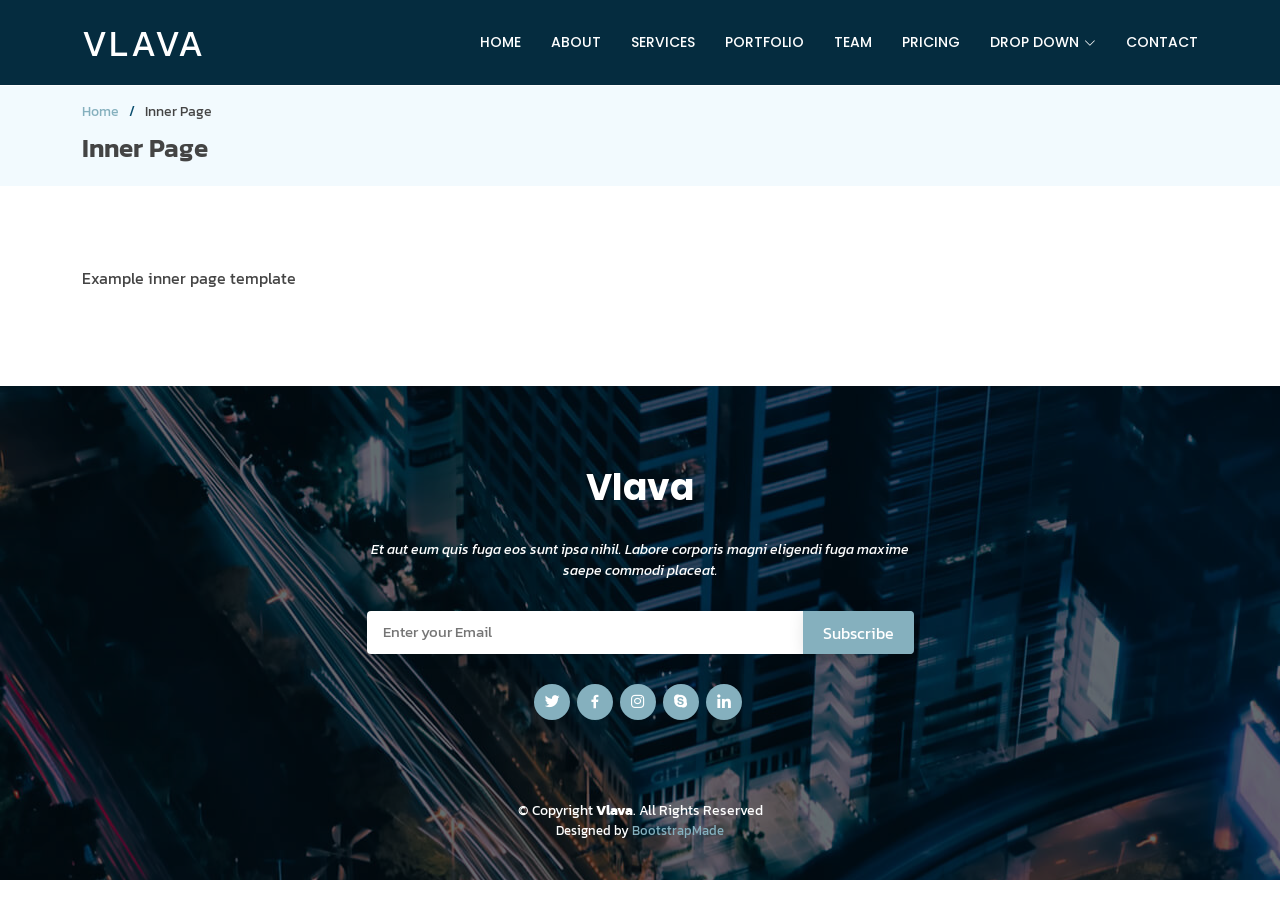
<file: inner-page.html>
<!DOCTYPE html>
<html lang="en">

<head>
  <meta charset="utf-8">
  <meta content="width=device-width, initial-scale=1.0" name="viewport">

  <title>Inner Page - Vlava Bootstrap Template</title>
  <meta content="" name="description">
  <meta content="" name="keywords">

  <!-- Favicons -->
  <link href="assets/img/favicon.png" rel="icon">
  <link href="assets/img/apple-touch-icon.png" rel="apple-touch-icon">

  <!-- Google Fonts -->
  <link href="https://fonts.googleapis.com/css?family=Open+Sans:300,300i,400,400i,600,600i,700,700i|Raleway:300,300i,400,400i,500,500i,600,600i,700,700i|Poppins:300,300i,400,400i,500,500i,600,600i,700,700i" rel="stylesheet">

  <!-- Vendor CSS Files -->
  <link href="assets/vendor/bootstrap/css/bootstrap.min.css" rel="stylesheet">
  <link href="assets/vendor/bootstrap-icons/bootstrap-icons.css" rel="stylesheet">
  <link href="assets/vendor/boxicons/css/boxicons.min.css" rel="stylesheet">
  <link href="assets/vendor/glightbox/css/glightbox.min.css" rel="stylesheet">
  <link href="assets/vendor/remixicon/remixicon.css" rel="stylesheet">
  <link href="assets/vendor/swiper/swiper-bundle.min.css" rel="stylesheet">

  <!-- Template Main CSS File -->
  <link href="assets/css/style.css" rel="stylesheet">

  <!-- =======================================================
  * Template Name: Vlava - v4.7.0
  * Template URL: https://bootstrapmade.com/vlava-free-bootstrap-one-page-template/
  * Author: BootstrapMade.com
  * License: https://bootstrapmade.com/license/
  ======================================================== -->
</head>

<body>

  <!-- ======= Header ======= -->
  <header id="header" class="fixed-top d-flex align-items-center ">
    <div class="container d-flex align-items-center justify-content-between">

      <div class="logo">
        <h1><a href="index.html">Vlava</a></h1>
        <!-- Uncomment below if you prefer to use an image logo -->
        <!-- <a href="index.html"><img src="assets/img/logo.png" alt="" class="img-fluid"></a>-->
      </div>

      <nav id="navbar" class="navbar">
        <ul>
          <li><a class="nav-link scrollto " href="#hero">Home</a></li>
          <li><a class="nav-link scrollto" href="#about">About</a></li>
          <li><a class="nav-link scrollto" href="#services">Services</a></li>
          <li><a class="nav-link scrollto " href="#portfolio">Portfolio</a></li>
          <li><a class="nav-link scrollto" href="#team">Team</a></li>
          <li><a class="nav-link scrollto" href="#pricing">Pricing</a></li>
          <li class="dropdown"><a href="#"><span>Drop Down</span> <i class="bi bi-chevron-down"></i></a>
            <ul>
              <li><a href="#">Drop Down 1</a></li>
              <li class="dropdown"><a href="#"><span>Deep Drop Down</span> <i class="bi bi-chevron-right"></i></a>
                <ul>
                  <li><a href="#">Deep Drop Down 1</a></li>
                  <li><a href="#">Deep Drop Down 2</a></li>
                  <li><a href="#">Deep Drop Down 3</a></li>
                  <li><a href="#">Deep Drop Down 4</a></li>
                  <li><a href="#">Deep Drop Down 5</a></li>
                </ul>
              </li>
              <li><a href="#">Drop Down 2</a></li>
              <li><a href="#">Drop Down 3</a></li>
              <li><a href="#">Drop Down 4</a></li>
            </ul>
          </li>
          <li><a class="nav-link scrollto" href="#contact">Contact</a></li>
        </ul>
        <i class="bi bi-list mobile-nav-toggle"></i>
      </nav><!-- .navbar -->

    </div>
  </header><!-- End Header -->

  <main id="main">

    <!-- ======= Breadcrumbs ======= -->
    <section id="breadcrumbs" class="breadcrumbs">
      <div class="container">

        <ol>
          <li><a href="index.html">Home</a></li>
          <li>Inner Page</li>
        </ol>
        <h2>Inner Page</h2>

      </div>
    </section><!-- End Breadcrumbs -->

    <section class="inner-page">
      <div class="container">
        <p>
          Example inner page template
        </p>
      </div>
    </section>

  </main><!-- End #main -->

  <!-- ======= Footer ======= -->
  <footer id="footer">

    <div class="footer-top">

      <div class="container">

        <div class="row  justify-content-center">
          <div class="col-lg-6">
            <h3>Vlava</h3>
            <p>Et aut eum quis fuga eos sunt ipsa nihil. Labore corporis magni eligendi fuga maxime saepe commodi placeat.</p>
          </div>
        </div>

        <div class="row footer-newsletter justify-content-center">
          <div class="col-lg-6">
            <form action="" method="post">
              <input type="email" name="email" placeholder="Enter your Email"><input type="submit" value="Subscribe">
            </form>
          </div>
        </div>

        <div class="social-links">
          <a href="#" class="twitter"><i class="bx bxl-twitter"></i></a>
          <a href="#" class="facebook"><i class="bx bxl-facebook"></i></a>
          <a href="#" class="instagram"><i class="bx bxl-instagram"></i></a>
          <a href="#" class="google-plus"><i class="bx bxl-skype"></i></a>
          <a href="#" class="linkedin"><i class="bx bxl-linkedin"></i></a>
        </div>

      </div>
    </div>

    <div class="container footer-bottom clearfix">
      <div class="copyright">
        &copy; Copyright <strong><span>Vlava</span></strong>. All Rights Reserved
      </div>
      <div class="credits">
        <!-- All the links in the footer should remain intact. -->
        <!-- You can delete the links only if you purchased the pro version. -->
        <!-- Licensing information: https://bootstrapmade.com/license/ -->
        <!-- Purchase the pro version with working PHP/AJAX contact form: https://bootstrapmade.com/vlava-free-bootstrap-one-page-template/ -->
        Designed by <a href="https://bootstrapmade.com/">BootstrapMade</a>
      </div>
    </div>
  </footer><!-- End Footer -->

  <a href="#" class="back-to-top d-flex align-items-center justify-content-center"><i class="bi bi-arrow-up-short"></i></a>

  <!-- Vendor JS Files -->
  <script src="assets/vendor/bootstrap/js/bootstrap.bundle.min.js"></script>
  <script src="assets/vendor/glightbox/js/glightbox.min.js"></script>
  <script src="assets/vendor/isotope-layout/isotope.pkgd.min.js"></script>
  <script src="assets/vendor/swiper/swiper-bundle.min.js"></script>
  <script src="assets/vendor/php-email-form/validate.js"></script>

  <!-- Template Main JS File -->
  <script src="assets/js/main.js"></script>

</body>

</html>
</file>
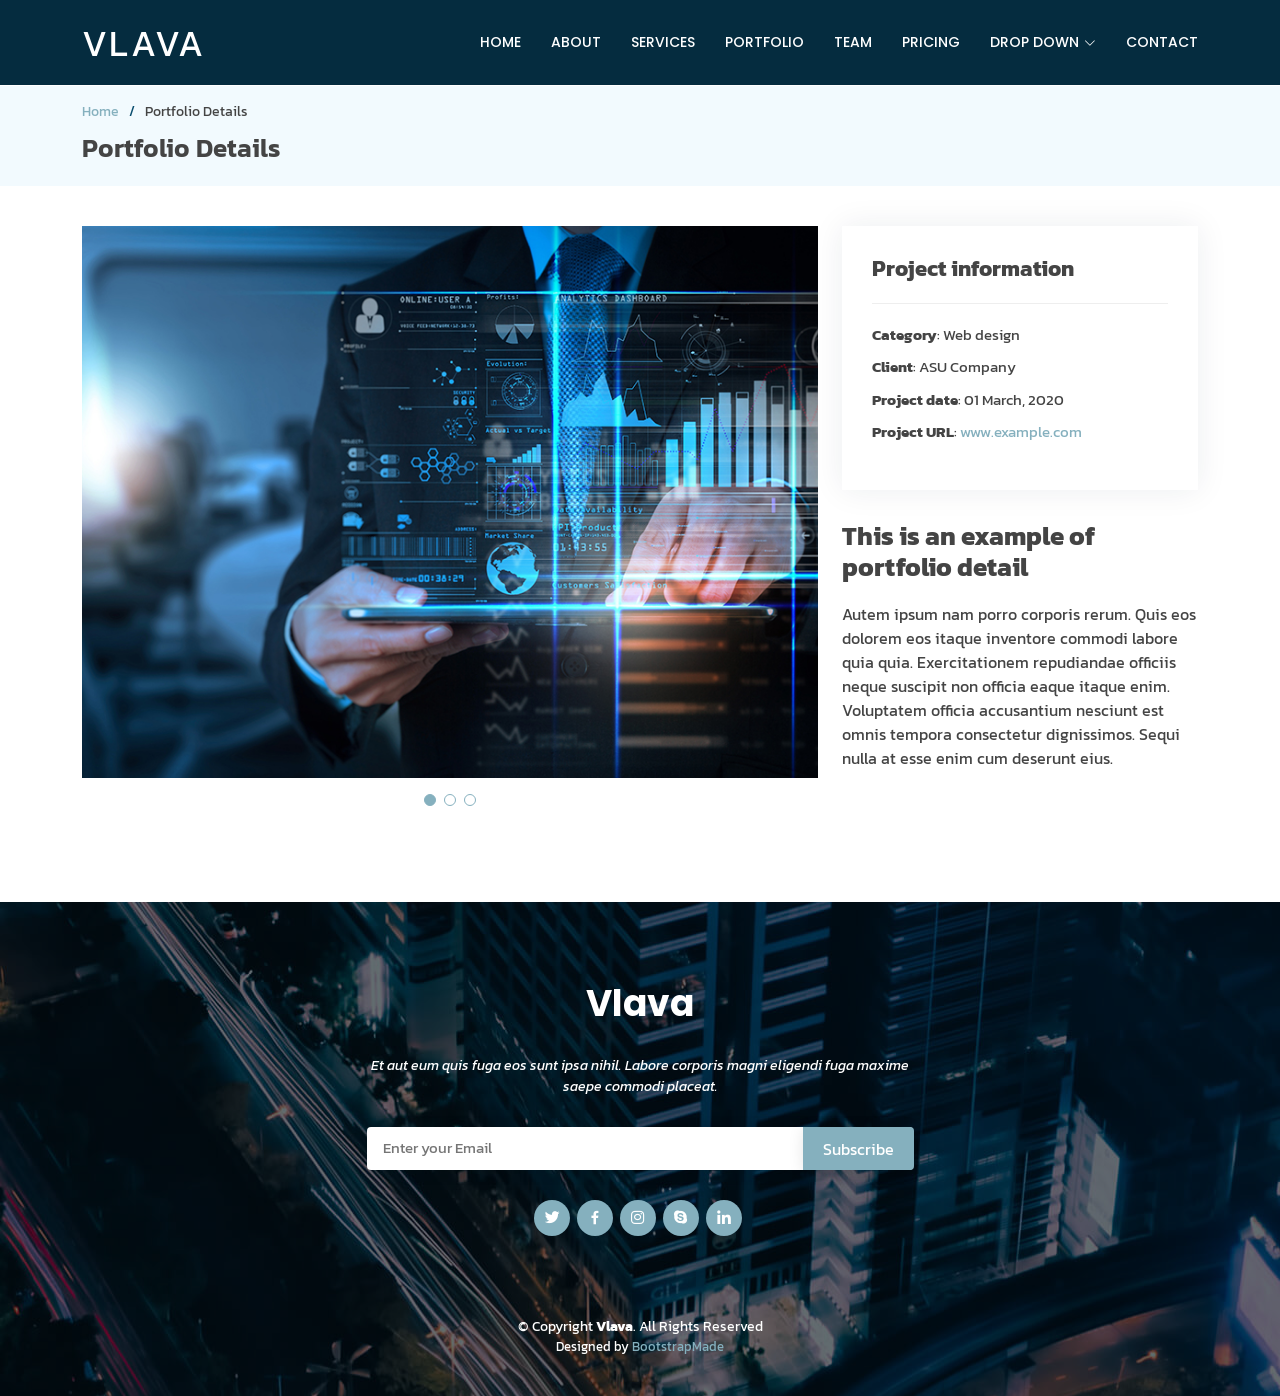
<file: portfolio-details.html>
<!DOCTYPE html>
<html lang="en">

<head>
  <meta charset="utf-8">
  <meta content="width=device-width, initial-scale=1.0" name="viewport">

  <title>Portfolio Details - Vlava Bootstrap Template</title>
  <meta content="" name="description">
  <meta content="" name="keywords">

  <!-- Favicons -->
  <link href="assets/img/favicon.png" rel="icon">
  <link href="assets/img/apple-touch-icon.png" rel="apple-touch-icon">

  <!-- Google Fonts -->
  <link href="https://fonts.googleapis.com/css?family=Open+Sans:300,300i,400,400i,600,600i,700,700i|Raleway:300,300i,400,400i,500,500i,600,600i,700,700i|Poppins:300,300i,400,400i,500,500i,600,600i,700,700i" rel="stylesheet">

  <!-- Vendor CSS Files -->
  <link href="assets/vendor/bootstrap/css/bootstrap.min.css" rel="stylesheet">
  <link href="assets/vendor/bootstrap-icons/bootstrap-icons.css" rel="stylesheet">
  <link href="assets/vendor/boxicons/css/boxicons.min.css" rel="stylesheet">
  <link href="assets/vendor/glightbox/css/glightbox.min.css" rel="stylesheet">
  <link href="assets/vendor/remixicon/remixicon.css" rel="stylesheet">
  <link href="assets/vendor/swiper/swiper-bundle.min.css" rel="stylesheet">

  <!-- Template Main CSS File -->
  <link href="assets/css/style.css" rel="stylesheet">

  <!-- =======================================================
  * Template Name: Vlava - v4.7.0
  * Template URL: https://bootstrapmade.com/vlava-free-bootstrap-one-page-template/
  * Author: BootstrapMade.com
  * License: https://bootstrapmade.com/license/
  ======================================================== -->
</head>

<body>

  <!-- ======= Header ======= -->
  <header id="header" class="fixed-top d-flex align-items-center ">
    <div class="container d-flex align-items-center justify-content-between">

      <div class="logo">
        <h1><a href="index.html">Vlava</a></h1>
        <!-- Uncomment below if you prefer to use an image logo -->
        <!-- <a href="index.html"><img src="assets/img/logo.png" alt="" class="img-fluid"></a>-->
      </div>

      <nav id="navbar" class="navbar">
        <ul>
          <li><a class="nav-link scrollto " href="#hero">Home</a></li>
          <li><a class="nav-link scrollto" href="#about">About</a></li>
          <li><a class="nav-link scrollto" href="#services">Services</a></li>
          <li><a class="nav-link scrollto " href="#portfolio">Portfolio</a></li>
          <li><a class="nav-link scrollto" href="#team">Team</a></li>
          <li><a class="nav-link scrollto" href="#pricing">Pricing</a></li>
          <li class="dropdown"><a href="#"><span>Drop Down</span> <i class="bi bi-chevron-down"></i></a>
            <ul>
              <li><a href="#">Drop Down 1</a></li>
              <li class="dropdown"><a href="#"><span>Deep Drop Down</span> <i class="bi bi-chevron-right"></i></a>
                <ul>
                  <li><a href="#">Deep Drop Down 1</a></li>
                  <li><a href="#">Deep Drop Down 2</a></li>
                  <li><a href="#">Deep Drop Down 3</a></li>
                  <li><a href="#">Deep Drop Down 4</a></li>
                  <li><a href="#">Deep Drop Down 5</a></li>
                </ul>
              </li>
              <li><a href="#">Drop Down 2</a></li>
              <li><a href="#">Drop Down 3</a></li>
              <li><a href="#">Drop Down 4</a></li>
            </ul>
          </li>
          <li><a class="nav-link scrollto" href="#contact">Contact</a></li>
        </ul>
        <i class="bi bi-list mobile-nav-toggle"></i>
      </nav><!-- .navbar -->

    </div>
  </header><!-- End Header -->

  <main id="main">

    <!-- ======= Breadcrumbs ======= -->
    <section id="breadcrumbs" class="breadcrumbs">
      <div class="container">

        <ol>
          <li><a href="index.html">Home</a></li>
          <li>Portfolio Details</li>
        </ol>
        <h2>Portfolio Details</h2>

      </div>
    </section><!-- End Breadcrumbs -->

    <!-- ======= Portfolio Details Section ======= -->
    <section id="portfolio-details" class="portfolio-details">
      <div class="container">

        <div class="row gy-4">

          <div class="col-lg-8">
            <div class="portfolio-details-slider swiper">
              <div class="swiper-wrapper align-items-center">

                <div class="swiper-slide">
                  <img src="assets/img/portfolio/portfolio-1.jpg" alt="">
                </div>

                <div class="swiper-slide">
                  <img src="assets/img/portfolio/portfolio-2.jpg" alt="">
                </div>

                <div class="swiper-slide">
                  <img src="assets/img/portfolio/portfolio-3.jpg" alt="">
                </div>

              </div>
              <div class="swiper-pagination"></div>
            </div>
          </div>

          <div class="col-lg-4">
            <div class="portfolio-info">
              <h3>Project information</h3>
              <ul>
                <li><strong>Category</strong>: Web design</li>
                <li><strong>Client</strong>: ASU Company</li>
                <li><strong>Project date</strong>: 01 March, 2020</li>
                <li><strong>Project URL</strong>: <a href="#">www.example.com</a></li>
              </ul>
            </div>
            <div class="portfolio-description">
              <h2>This is an example of portfolio detail</h2>
              <p>
                Autem ipsum nam porro corporis rerum. Quis eos dolorem eos itaque inventore commodi labore quia quia. Exercitationem repudiandae officiis neque suscipit non officia eaque itaque enim. Voluptatem officia accusantium nesciunt est omnis tempora consectetur dignissimos. Sequi nulla at esse enim cum deserunt eius.
              </p>
            </div>
          </div>

        </div>

      </div>
    </section><!-- End Portfolio Details Section -->

  </main><!-- End #main -->

  <!-- ======= Footer ======= -->
  <footer id="footer">

    <div class="footer-top">

      <div class="container">

        <div class="row  justify-content-center">
          <div class="col-lg-6">
            <h3>Vlava</h3>
            <p>Et aut eum quis fuga eos sunt ipsa nihil. Labore corporis magni eligendi fuga maxime saepe commodi placeat.</p>
          </div>
        </div>

        <div class="row footer-newsletter justify-content-center">
          <div class="col-lg-6">
            <form action="" method="post">
              <input type="email" name="email" placeholder="Enter your Email"><input type="submit" value="Subscribe">
            </form>
          </div>
        </div>

        <div class="social-links">
          <a href="#" class="twitter"><i class="bx bxl-twitter"></i></a>
          <a href="#" class="facebook"><i class="bx bxl-facebook"></i></a>
          <a href="#" class="instagram"><i class="bx bxl-instagram"></i></a>
          <a href="#" class="google-plus"><i class="bx bxl-skype"></i></a>
          <a href="#" class="linkedin"><i class="bx bxl-linkedin"></i></a>
        </div>

      </div>
    </div>

    <div class="container footer-bottom clearfix">
      <div class="copyright">
        &copy; Copyright <strong><span>Vlava</span></strong>. All Rights Reserved
      </div>
      <div class="credits">
        <!-- All the links in the footer should remain intact. -->
        <!-- You can delete the links only if you purchased the pro version. -->
        <!-- Licensing information: https://bootstrapmade.com/license/ -->
        <!-- Purchase the pro version with working PHP/AJAX contact form: https://bootstrapmade.com/vlava-free-bootstrap-one-page-template/ -->
        Designed by <a href="https://bootstrapmade.com/">BootstrapMade</a>
      </div>
    </div>
  </footer><!-- End Footer -->

  <a href="#" class="back-to-top d-flex align-items-center justify-content-center"><i class="bi bi-arrow-up-short"></i></a>

  <!-- Vendor JS Files -->
  <script src="assets/vendor/bootstrap/js/bootstrap.bundle.min.js"></script>
  <script src="assets/vendor/glightbox/js/glightbox.min.js"></script>
  <script src="assets/vendor/isotope-layout/isotope.pkgd.min.js"></script>
  <script src="assets/vendor/swiper/swiper-bundle.min.js"></script>
  <script src="assets/vendor/php-email-form/validate.js"></script>

  <!-- Template Main JS File -->
  <script src="assets/js/main.js"></script>

</body>

</html>
</file>
<file: assets/css/style.css>
/**
* Template Name: Vlava - v4.7.0
* Template URL: https://bootstrapmade.com/vlava-free-bootstrap-one-page-template/
* Author: BootstrapMade.com
* License: https://bootstrapmade.com/license/
*/

/*--------------------------------------------------------------
# General
--------------------------------------------------------------*/

@import url('https://fonts.googleapis.com/css2?family=Kanit&display=swap');


body {
  font-family: 'Kanit', sans-serif;
  color: #444444;
}

a {
  color: #85b0be;
  text-decoration: none;
}

a:hover {
  color: #a6c6d0;
  text-decoration: none;
}

h1, h2, h3, h4, h5, h6 {
  font-family: 'Kanit', sans-serif;
}

/*--------------------------------------------------------------
# Back to top button
--------------------------------------------------------------*/
.back-to-top {
  position: fixed;
  visibility: hidden;
  opacity: 0;
  right: 15px;
  bottom: 15px;
  z-index: 996;
  background: #85b0be;
  width: 40px;
  height: 40px;
  border-radius: 4px;
  transition: all 0.4s;
}
.back-to-top i {
  font-size: 28px;
  color: #fff;
  line-height: 0;
}
.back-to-top:hover {
  background: #a0c1cc;
  color: #fff;
}
.back-to-top.active {
  visibility: visible;
  opacity: 1;
}

/*--------------------------------------------------------------
# Header
--------------------------------------------------------------*/
#header {
  z-index: 997;
  transition: all 0.5s;
  background: #052c3f;
  padding: 22px 0;
}
#header.header-transparent {
  background: none;
}
#header.header-scrolled {
  background: rgba(5, 44, 63, 0.8);
  padding: 12px 0;
}
#header .logo h1 {
  font-size: 36px;
  margin: 0;
  padding: 0;
  line-height: 1;
  font-weight: 400;
  letter-spacing: 3px;
  text-transform: uppercase;
}
#header .logo h1 a, #header .logo h1 a:hover {
  color: #fff;
  text-decoration: none;
}
#header .logo img {
  padding: 0;
  margin: 0;
  max-height: 40px;
}
@media (max-width: 768px) {
  #header .logo h1 {
    font-size: 28px;
  }
}

/*--------------------------------------------------------------
# Navigation Menu
--------------------------------------------------------------*/
/**
* Desktop Navigation 
*/
.navbar {
  padding: 0;
}
.navbar ul {
  margin: 0;
  padding: 0;
  display: flex;
  list-style: none;
  align-items: center;
}
.navbar li {
  position: relative;
}
.navbar a, .navbar a:focus {
  display: flex;
  align-items: center;
  justify-content: space-between;
  padding: 10px 0 10px 30px;
  font-family: "Poppins", sans-serif;
  font-size: 14px;
  font-weight: 500;
  color: #fff;
  white-space: nowrap;
  text-transform: uppercase;
  transition: 0.3s;
}
.navbar a i, .navbar a:focus i {
  font-size: 12px;
  line-height: 0;
  margin-left: 5px;
}
.navbar a:hover, .navbar .active, .navbar .active:focus, .navbar li:hover > a {
  color: #85b0be;
}
.navbar .dropdown ul {
  display: block;
  position: absolute;
  left: 14px;
  top: calc(100% + 30px);
  margin: 0;
  padding: 10px 0;
  z-index: 99;
  opacity: 0;
  visibility: hidden;
  background: #fff;
  box-shadow: 0px 0px 30px rgba(127, 137, 161, 0.25);
  transition: 0.3s;
}
.navbar .dropdown ul li {
  min-width: 200px;
}
.navbar .dropdown ul a {
  padding: 10px 20px;
  font-size: 14px;
  text-transform: none;
  font-weight: 500;
  color: #3b626f;
}
.navbar .dropdown ul a i {
  font-size: 12px;
}
.navbar .dropdown ul a:hover, .navbar .dropdown ul .active:hover, .navbar .dropdown ul li:hover > a {
  color: #85b0be;
}
.navbar .dropdown:hover > ul {
  opacity: 1;
  top: 100%;
  visibility: visible;
}
.navbar .dropdown .dropdown ul {
  top: 0;
  left: calc(100% - 30px);
  visibility: hidden;
}
.navbar .dropdown .dropdown:hover > ul {
  opacity: 1;
  top: 0;
  left: 100%;
  visibility: visible;
}
@media (max-width: 1366px) {
  .navbar .dropdown .dropdown ul {
    left: -90%;
  }
  .navbar .dropdown .dropdown:hover > ul {
    left: -100%;
  }
}

/**
* Mobile Navigation 
*/
.mobile-nav-toggle {
  color: #fff;
  font-size: 28px;
  cursor: pointer;
  display: none;
  line-height: 0;
  transition: 0.5s;
}

@media (max-width: 991px) {
  .mobile-nav-toggle {
    display: block;
  }

  .navbar ul {
    display: none;
  }
}
.navbar-mobile {
  position: fixed;
  overflow: hidden;
  top: 0;
  right: 0;
  left: 0;
  bottom: 0;
  background: rgba(1, 11, 16, 0.9);
  transition: 0.3s;
  z-index: 999;
}
.navbar-mobile .mobile-nav-toggle {
  position: absolute;
  top: 15px;
  right: 15px;
}
.navbar-mobile ul {
  display: block;
  position: absolute;
  top: 55px;
  right: 15px;
  bottom: 15px;
  left: 15px;
  padding: 10px 0;
  background-color: #fff;
  overflow-y: auto;
  transition: 0.3s;
}
.navbar-mobile a, .navbar-mobile a:focus {
  padding: 10px 20px;
  font-size: 15px;
  color: #052c3f;
}
.navbar-mobile a:hover, .navbar-mobile .active, .navbar-mobile li:hover > a {
  color: #85b0be;
}
.navbar-mobile .getstarted, .navbar-mobile .getstarted:focus {
  margin: 15px;
}
.navbar-mobile .dropdown ul {
  position: static;
  display: none;
  margin: 10px 20px;
  padding: 10px 0;
  z-index: 99;
  opacity: 1;
  visibility: visible;
  background: #fff;
  box-shadow: 0px 0px 30px rgba(127, 137, 161, 0.25);
}
.navbar-mobile .dropdown ul li {
  min-width: 200px;
}
.navbar-mobile .dropdown ul a {
  padding: 10px 20px;
}
.navbar-mobile .dropdown ul a i {
  font-size: 12px;
}
.navbar-mobile .dropdown ul a:hover, .navbar-mobile .dropdown ul .active:hover, .navbar-mobile .dropdown ul li:hover > a {
  color: #85b0be;
}
.navbar-mobile .dropdown > .dropdown-active {
  display: block;
}

/*--------------------------------------------------------------
# Hero Section
--------------------------------------------------------------*/
#hero {
  width: 100%;
  height: 80vh;
  background: url("../img/hero-bg.jpg") top center;
  background-size: cover;
  position: relative;
}
#hero:before {
  content: "";
  background: rgba(5, 44, 63, 0.5);
  position: absolute;
  bottom: 0;
  top: 0;
  left: 0;
  right: 0;
}
#hero .hero-container {
  position: absolute;
  bottom: 0;
  top: 0;
  left: 0;
  right: 0;
  display: flex;
  justify-content: center;
  align-items: center;
  flex-direction: column;
  text-align: center;
  padding: 0 15px;
}
#hero h1 {
  margin: 0 0 15px 0;
  font-size: 48px;
  font-weight: 700;
  line-height: 56px;
  text-transform: uppercase;
  color: #fff;
}
#hero h2 {
  color: #eee;
  margin-bottom: 30px;
  font-size: 24px;
}
#hero .btn-get-started {
  font-family: "Raleway", sans-serif;
  text-transform: uppercase;
  font-weight: 500;
  font-size: 16px;
  letter-spacing: 1px;
  display: inline-block;
  padding: 10px 28px;
  border-radius: 4px;
  transition: 0.5s;
  border: 2px solid #85b0be;
  color: #fff;
}
#hero .btn-get-started:hover {
  background: #85b0be;
  border: 2px solid #85b0be;
}
@media (min-width: 1024px) {
  #hero {
    background-attachment: fixed;
  }
}
@media (max-width: 768px) {
  #hero h1 {
    font-size: 28px;
    line-height: 36px;
  }
  #hero h2 {
    font-size: 18px;
    line-height: 24px;
    margin-bottom: 30px;
  }
}

/*--------------------------------------------------------------
# Sections General
--------------------------------------------------------------*/
section {
  padding: 80px 0;
  overflow: hidden;
}

.section-bg {
  background-color: #f6f9fa;
}

.section-title {
  text-align: center;
  padding-bottom: 30px;
}
.section-title h2 {
  font-size: 36px;
  font-weight: 700;
  text-transform: uppercase;
  margin-bottom: 20px;
  padding-bottom: 0;
  color: #052c3f;
}
.section-title p {
  margin-bottom: 0;
}

/*--------------------------------------------------------------
# About
--------------------------------------------------------------*/
.about .content h2 {
  font-weight: 700;
  font-size: 48px;
  line-height: 60px;
  margin-bottom: 20px;
  text-transform: uppercase;
  color: #052c3f;
}
.about .content h3 {
  font-weight: 500;
  line-height: 32px;
  font-size: 24px;
  color: #4d8090;
}
.about .content ul {
  list-style: none;
  padding: 0;
}
.about .content ul li {
  padding: 10px 0 0 28px;
  position: relative;
}
.about .content ul i {
  left: 0;
  top: 7px;
  position: absolute;
  font-size: 20px;
  color: #85b0be;
}
.about .content p:last-child {
  margin-bottom: 0;
}

/*--------------------------------------------------------------
# Services
--------------------------------------------------------------*/
.services {
  padding-bottom: 40px;
}
.services .icon-box {
  margin-bottom: 40px;
}
.services .icon {
  float: left;
  display: flex;
  align-items: center;
  justify-content: center;
  width: 72px;
  height: 72px;
  border-radius: 50%;
  transition: 0.5s;
  border: 2px solid #85b0be;
}
.services .icon i {
  color: #649aac;
  font-size: 24px;
  line-height: 0;
}
.services .title {
  margin-left: 90px;
  font-weight: 700;
  margin-bottom: 15px;
  font-size: 18px;
}
.services .title a {
  color: #052c3f;
  transition: 0.3s;
}
.services .description {
  margin-left: 90px;
  line-height: 24px;
  font-size: 14px;
}
.services .icon-box:hover .icon {
  background: #85b0be;
}
.services .icon-box:hover .icon i {
  color: #fff;
}
.services .icon-box:hover .title a {
  color: #85b0be;
}

/*--------------------------------------------------------------
# Featured
--------------------------------------------------------------*/
.featured img {
  border-radius: 0;
}
.featured .card {
  border: 0;
  text-align: ceneter;
}
.featured .card-body {
  -moz-text-align-last: center;
  text-align-last: center;
}
.featured .card-title a {
  font-weight: 600;
  font-size: 18px;
  color: #052c3f;
}
.featured .btn {
  border-radius: 4px;
  padding: 4px 30px 6px 30px;
  border: 2px solid #85b0be;
  color: #85b0be;
  font-weight: 500;
}
.featured .btn:hover {
  background-color: #85b0be;
  color: #fff;
}

/*--------------------------------------------------------------
# Testimonials
--------------------------------------------------------------*/
.testimonials {
  padding: 80px 0;
  background: url("../img/testimonials-bg.jpg") no-repeat;
  background-position: center center;
  background-size: cover;
  position: relative;
}
.testimonials::before {
  content: "";
  position: absolute;
  left: 0;
  right: 0;
  top: 0;
  bottom: 0;
  background: rgba(0, 0, 0, 0.7);
}
.testimonials .section-header {
  margin-bottom: 40px;
}
.testimonials .testimonials-carousel, .testimonials .testimonials-slider {
  overflow: hidden;
}
.testimonials .testimonial-item {
  text-align: center;
  color: #fff;
}
.testimonials .testimonial-item .testimonial-img {
  width: 100px;
  border-radius: 50%;
  border: 6px solid rgba(255, 255, 255, 0.15);
  margin: 0 auto;
}
.testimonials .testimonial-item h3 {
  font-size: 20px;
  font-weight: bold;
  margin: 10px 0 5px 0;
  color: #fff;
}
.testimonials .testimonial-item h4 {
  font-size: 14px;
  color: #ddd;
  margin: 0 0 15px 0;
}
.testimonials .testimonial-item .quote-icon-left, .testimonials .testimonial-item .quote-icon-right {
  color: rgba(255, 255, 255, 0.4);
  font-size: 26px;
}
.testimonials .testimonial-item .quote-icon-left {
  display: inline-block;
  left: -5px;
  position: relative;
}
.testimonials .testimonial-item .quote-icon-right {
  display: inline-block;
  right: -5px;
  position: relative;
  top: 10px;
}
.testimonials .testimonial-item p {
  font-style: italic;
  margin: 0 auto 15px auto;
  color: #eee;
}
.testimonials .swiper-pagination {
  margin-top: 20px;
  position: relative;
}
.testimonials .swiper-pagination .swiper-pagination-bullet {
  width: 12px;
  height: 12px;
  background-color: rgba(255, 255, 255, 0.5);
  opacity: 1;
}
.testimonials .swiper-pagination .swiper-pagination-bullet-active {
  background-color: #85b0be;
}
@media (min-width: 992px) {
  .testimonials .testimonial-item p {
    width: 80%;
  }
}

/*--------------------------------------------------------------
# Portfolio
--------------------------------------------------------------*/
.portfolio #portfolio-flters {
  padding: 0;
  margin: 0 auto 25px auto;
  list-style: none;
  text-align: center;
  background: white;
  border-radius: 50px;
  padding: 2px 15px;
}
.portfolio #portfolio-flters li {
  cursor: pointer;
  display: inline-block;
  padding: 10px 15px 8px 15px;
  font-size: 14px;
  font-weight: 600;
  line-height: 1;
  text-transform: uppercase;
  color: #444444;
  margin-bottom: 10px;
  transition: all 0.3s ease-in-out;
}
.portfolio #portfolio-flters li:hover, .portfolio #portfolio-flters li.filter-active {
  color: #85b0be;
}
.portfolio #portfolio-flters li:last-child {
  margin-right: 0;
}
.portfolio .portfolio-item {
  margin-bottom: 30px;
}
.portfolio .portfolio-item .portfolio-info {
  opacity: 0;
  position: absolute;
  left: 30px;
  right: 30px;
  bottom: 0;
  z-index: 3;
  transition: all ease-in-out 0.3s;
  background: rgba(255, 255, 255, 0.9);
  padding: 15px;
}
.portfolio .portfolio-item .portfolio-info h4 {
  font-size: 18px;
  color: #fff;
  font-weight: 600;
  color: #052c3f;
}
.portfolio .portfolio-item .portfolio-info p {
  color: #0d6e9e;
  font-size: 14px;
  margin-bottom: 0;
}
.portfolio .portfolio-item .portfolio-info .preview-link, .portfolio .portfolio-item .portfolio-info .details-link {
  position: absolute;
  right: 40px;
  font-size: 24px;
  top: calc(50% - 18px);
  color: #094d6e;
}
.portfolio .portfolio-item .portfolio-info .preview-link:hover, .portfolio .portfolio-item .portfolio-info .details-link:hover {
  color: #85b0be;
}
.portfolio .portfolio-item .portfolio-info .details-link {
  right: 10px;
}
.portfolio .portfolio-item .portfolio-links {
  opacity: 0;
  left: 0;
  right: 0;
  text-align: center;
  z-index: 3;
  position: absolute;
  transition: all ease-in-out 0.3s;
}
.portfolio .portfolio-item .portfolio-links a {
  color: #fff;
  margin: 0 2px;
  font-size: 28px;
  display: inline-block;
  transition: 0.3s;
}
.portfolio .portfolio-item .portfolio-links a:hover {
  color: #c8dbe1;
}
.portfolio .portfolio-item:hover .portfolio-info {
  opacity: 1;
  bottom: 20px;
}

/*--------------------------------------------------------------
# Portfolio Details
--------------------------------------------------------------*/
.portfolio-details {
  padding-top: 40px;
}
.portfolio-details .portfolio-details-slider img {
  width: 100%;
}
.portfolio-details .portfolio-details-slider .swiper-pagination {
  margin-top: 20px;
  position: relative;
}
.portfolio-details .portfolio-details-slider .swiper-pagination .swiper-pagination-bullet {
  width: 12px;
  height: 12px;
  background-color: #fff;
  opacity: 1;
  border: 1px solid #85b0be;
}
.portfolio-details .portfolio-details-slider .swiper-pagination .swiper-pagination-bullet-active {
  background-color: #85b0be;
}
.portfolio-details .portfolio-info {
  padding: 30px;
  box-shadow: 0px 0 30px rgba(5, 44, 63, 0.08);
}
.portfolio-details .portfolio-info h3 {
  font-size: 22px;
  font-weight: 700;
  margin-bottom: 20px;
  padding-bottom: 20px;
  border-bottom: 1px solid #eee;
}
.portfolio-details .portfolio-info ul {
  list-style: none;
  padding: 0;
  font-size: 15px;
}
.portfolio-details .portfolio-info ul li + li {
  margin-top: 10px;
}
.portfolio-details .portfolio-description {
  padding-top: 30px;
}
.portfolio-details .portfolio-description h2 {
  font-size: 26px;
  font-weight: 700;
  margin-bottom: 20px;
}
.portfolio-details .portfolio-description p {
  padding: 0;
}

/*--------------------------------------------------------------
# Team
--------------------------------------------------------------*/
.team .member {
  margin-bottom: 20px;
  overflow: hidden;
  text-align: center;
  border-radius: 5px;
  background: #fff;
  box-shadow: 0px 2px 15px rgba(0, 0, 0, 0.1);
}
.team .member .member-img {
  position: relative;
  overflow: hidden;
}
.team .member .social {
  position: absolute;
  left: 0;
  bottom: 0;
  right: 0;
  height: 40px;
  opacity: 0;
  transition: ease-in-out 0.3s;
  background: rgba(255, 255, 255, 0.85);
  display: flex;
  align-items: center;
  justify-content: center;
}
.team .member .social a {
  transition: color 0.3s;
  color: #052c3f;
  margin: 0 10px;
  display: inline-flex;
  align-items: center;
  justify-content: center;
}
.team .member .social a:hover {
  color: #85b0be;
}
.team .member .social i {
  font-size: 18px;
  line-height: 0;
}
.team .member .member-info {
  padding: 25px 15px;
}
.team .member .member-info h4 {
  font-weight: 700;
  margin-bottom: 5px;
  font-size: 18px;
  color: #052c3f;
}
.team .member .member-info span {
  display: block;
  font-size: 13px;
  font-weight: 400;
  color: #aaaaaa;
}
.team .member .member-info p {
  font-style: italic;
  font-size: 14px;
  line-height: 26px;
  color: #777777;
}
.team .member:hover .social {
  opacity: 1;
}

/*--------------------------------------------------------------
# Pricing
--------------------------------------------------------------*/
.pricing .box {
  padding: 20px;
  background: #f9f9f9;
  text-align: center;
  border-radius: 8px;
  position: relative;
  overflow: hidden;
}
.pricing .box h3 {
  font-weight: 400;
  padding: 15px;
  font-size: 18px;
  text-transform: uppercase;
  font-weight: 600;
  color: #052c3f;
}
.pricing .box h4 {
  font-size: 42px;
  color: #85b0be;
  font-weight: 500;
  font-family: "Open Sans", sans-serif;
  margin-bottom: 20px;
}
.pricing .box h4 sup {
  font-size: 20px;
  top: -15px;
  left: -3px;
}
.pricing .box h4 span {
  color: #bababa;
  font-size: 16px;
  font-weight: 300;
}
.pricing .box ul {
  padding: 0;
  list-style: none;
  color: #052c3f;
  text-align: center;
  line-height: 20px;
  font-size: 14px;
}
.pricing .box ul li {
  padding-bottom: 16px;
}
.pricing .box ul i {
  color: #85b0be;
  font-size: 18px;
  padding-right: 4px;
}
.pricing .box ul .na {
  color: #ccc;
  text-decoration: line-through;
}
.pricing .box .btn-wrap {
  padding: 15px;
  text-align: center;
}
.pricing .box .btn-buy {
  background: #85b0be;
  display: inline-block;
  padding: 10px 40px 12px 40px;
  border-radius: 4px;
  color: #fff;
  transition: none;
  font-size: 14px;
  font-weight: 400;
  font-family: "Raleway", sans-serif;
  font-weight: 600;
  transition: 0.3s;
}
.pricing .box .btn-buy:hover {
  background: #a6c6d0;
}
.pricing .featured {
  background: #eff5f7;
  box-shadow: none;
}

/*--------------------------------------------------------------
# Frequently Asked Questions
--------------------------------------------------------------*/
.faq {
  padding-top: 0;
}
.faq .faq-item {
  margin-bottom: 40px;
}
.faq .faq-item i {
  color: #85b0be;
  font-size: 30px;
  float: left;
  line-height: 1;
  padding: 0;
  margin: 0;
}
.faq .faq-item h4 {
  font-size: 20px;
  line-height: 28px;
  font-weight: 600;
  margin: 0 0 10px 40px;
}
.faq .faq-item p {
  margin-left: 40px;
}

/*--------------------------------------------------------------
# Contact
--------------------------------------------------------------*/
.contact .info-wrap {
  box-shadow: 0px 2px 15px rgba(0, 0, 0, 0.1);
  padding: 30px;
  background: #fff;
}
.contact .info i {
  font-size: 20px;
  color: #85b0be;
  float: left;
  width: 44px;
  height: 44px;
  background: white;
  display: flex;
  justify-content: center;
  align-items: center;
  border-radius: 50px;
  transition: all 0.3s ease-in-out;
}
.contact .info h4 {
  padding: 0 0 0 60px;
  font-size: 22px;
  font-weight: 600;
  margin-bottom: 5px;
  color: #052c3f;
}
.contact .info p {
  padding: 0 0 0 60px;
  margin-bottom: 0;
  font-size: 14px;
  color: #0d6e9e;
}
.contact .info:hover i {
  background: #85b0be;
  color: #fff;
}
.contact .php-email-form {
  width: 100%;
  box-shadow: 0 0 24px 0 rgba(0, 0, 0, 0.12);
  padding: 30px;
  background: #fff;
}
.contact .php-email-form .form-group {
  padding-bottom: 8px;
}
.contact .php-email-form .validate {
  display: none;
  color: red;
  margin: 0 0 15px 0;
  font-weight: 400;
  font-size: 13px;
}
.contact .php-email-form .error-message {
  display: none;
  color: #fff;
  background: #ed3c0d;
  text-align: left;
  padding: 15px;
  font-weight: 600;
}
.contact .php-email-form .error-message br + br {
  margin-top: 25px;
}
.contact .php-email-form .sent-message {
  display: none;
  color: #fff;
  background: #18d26e;
  text-align: center;
  padding: 15px;
  font-weight: 600;
}
.contact .php-email-form .loading {
  display: none;
  background: #fff;
  text-align: center;
  padding: 15px;
}
.contact .php-email-form .loading:before {
  content: "";
  display: inline-block;
  border-radius: 50%;
  width: 24px;
  height: 24px;
  margin: 0 10px -6px 0;
  border: 3px solid #18d26e;
  border-top-color: #eee;
  -webkit-animation: animate-loading 1s linear infinite;
  animation: animate-loading 1s linear infinite;
}
.contact .php-email-form input, .contact .php-email-form textarea {
  border-radius: 0;
  box-shadow: none;
  font-size: 14px;
}
.contact .php-email-form input:focus, .contact .php-email-form textarea:focus {
  border-color: #85b0be;
}
.contact .php-email-form input {
  height: 44px;
}
.contact .php-email-form textarea {
  padding: 10px 12px;
}
.contact .php-email-form button[type=submit] {
  background: #85b0be;
  border: 0;
  padding: 10px 24px;
  color: #fff;
  transition: 0.4s;
  border-radius: 4px;
}
.contact .php-email-form button[type=submit]:hover {
  background: #6a9fb0;
}
@-webkit-keyframes animate-loading {
  0% {
    transform: rotate(0deg);
  }
  100% {
    transform: rotate(360deg);
  }
}
@keyframes animate-loading {
  0% {
    transform: rotate(0deg);
  }
  100% {
    transform: rotate(360deg);
  }
}

/*--------------------------------------------------------------
# Breadcrumbs
--------------------------------------------------------------*/
.breadcrumbs {
  margin-top: 86px;
  padding: 15px 0;
  min-height: 40px;
  background: #f2fafe;
}
@media (max-width: 992px) {
  .breadcrumbs {
    margin-top: 72px;
  }
}
.breadcrumbs h2 {
  font-size: 26px;
  font-weight: 600;
}
.breadcrumbs ol {
  display: flex;
  flex-wrap: wrap;
  list-style: none;
  padding: 0 0 10px 0;
  margin: 0;
  font-size: 14px;
}
.breadcrumbs ol li + li {
  padding-left: 10px;
}
.breadcrumbs ol li + li::before {
  display: inline-block;
  padding-right: 10px;
  color: #094d6e;
  content: "/";
}

/*--------------------------------------------------------------
# Footer
--------------------------------------------------------------*/
#footer {
  background: url("../img/footer-bg.jpg") top center no-repeat;
  color: #fff;
  font-size: 14px;
  position: relative;
}
#footer::before {
  content: "";
  position: absolute;
  left: 0;
  right: 0;
  top: 0;
  bottom: 0;
  background: rgba(1, 11, 16, 0.6);
  z-index: 1;
}
#footer .footer-top {
  position: relative;
  z-index: 2;
  text-align: center;
  padding: 80px 0;
}
#footer .footer-top h3 {
  font-size: 36px;
  font-weight: 700;
  color: #fff;
  position: relative;
  font-family: "Poppins", sans-serif;
  padding-bottom: 0;
  margin-bottom: 0;
}
#footer .footer-top p {
  font-size: 15;
  font-style: italic;
  margin: 30px 0 0 0;
  padding: 0;
}
#footer .footer-top .footer-newsletter {
  text-align: center;
  font-size: 15px;
  margin-top: 30px;
}
#footer .footer-top .footer-newsletter form {
  background: #fff;
  padding: 6px 10px 6px 8px;
  position: relative;
  border-radius: 4px;
  box-shadow: 0px 2px 15px rgba(0, 0, 0, 0.1);
  text-align: left;
}
#footer .footer-top .footer-newsletter form input[type=email] {
  border: 0;
  padding: 4px 8px;
  width: calc(100% - 100px);
}
#footer .footer-top .footer-newsletter form input[type=submit] {
  position: absolute;
  top: 0;
  right: -1px;
  bottom: 0;
  border: 0;
  background: none;
  font-size: 16px;
  padding: 0 20px;
  background: #85b0be;
  color: #fff;
  transition: 0.3s;
  border-radius: 0 4px 4px 0;
  box-shadow: 0px 2px 15px rgba(0, 0, 0, 0.1);
}
#footer .footer-top .footer-newsletter form input[type=submit]:hover {
  background: #6a9fb0;
}
#footer .footer-top .social-links {
  margin-top: 30px;
}
#footer .footer-top .social-links a {
  font-size: 18px;
  display: inline-block;
  background: #85b0be;
  color: #fff;
  line-height: 1;
  padding: 8px 0;
  margin-right: 4px;
  border-radius: 50%;
  text-align: center;
  width: 36px;
  height: 36px;
  transition: 0.3s;
}
#footer .footer-top .social-links a:hover {
  background: #649aac;
  color: #fff;
  text-decoration: none;
}
#footer .footer-bottom {
  z-index: 2;
  position: relative;
  padding-bottom: 40px;
  text-align: center;
}
#footer .credits {
  text-align: center;
  font-size: 13px;
}
</file>
